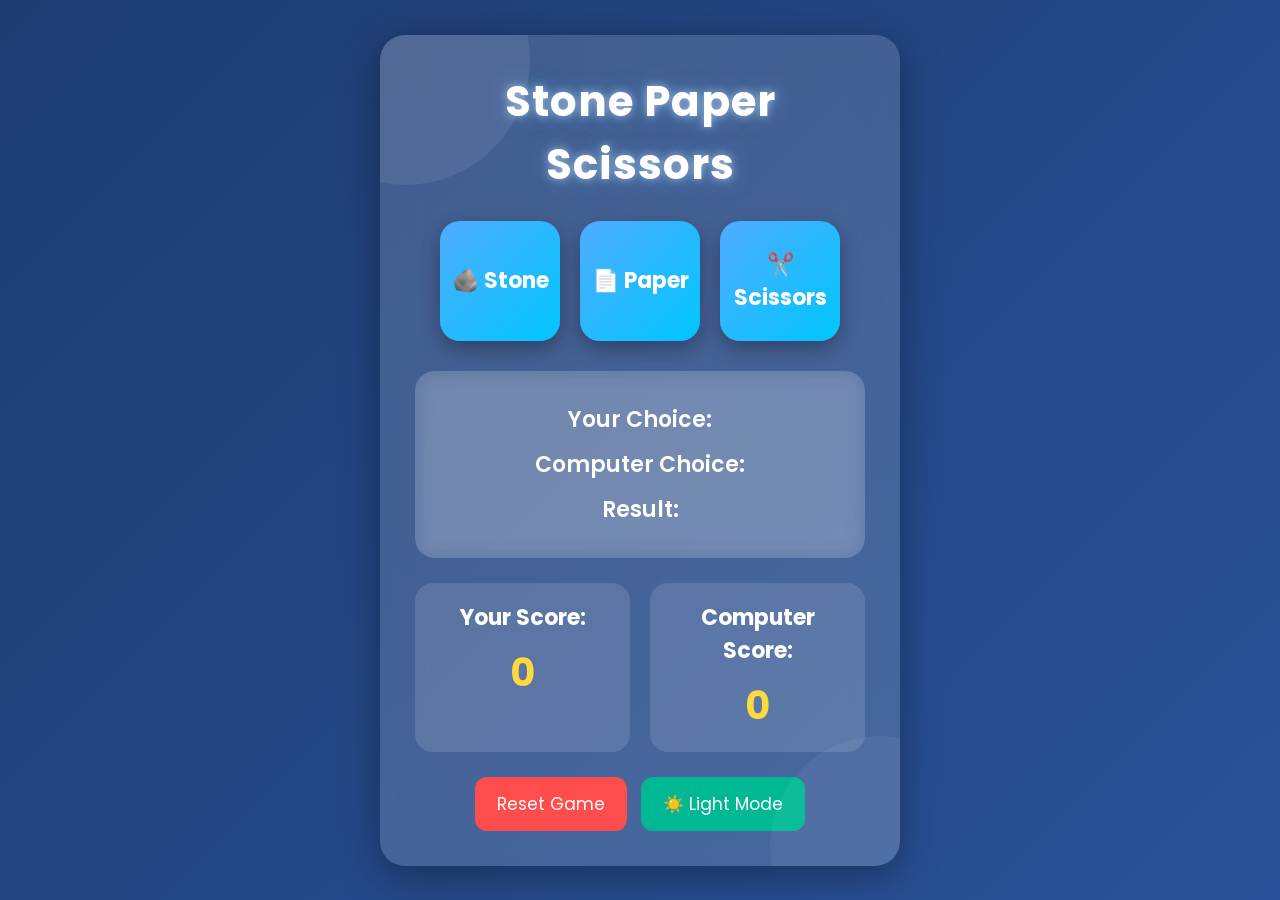
<file: index.html>
<!DOCTYPE html>
<html lang="en">
<head>
    <meta charset="UTF-8">
    <meta name="viewport" content="width=device-width, initial-scale=1.0">
    <title>Stone Paper Scissors Game</title>
    <link rel="stylesheet" href="style1.css">
</head>
<body>

    <div class="container">
        <h1>Stone Paper Scissors</h1>

        <div class="buttons">
            <button onclick="playGame('Stone')">🪨 Stone</button>
            <button onclick="playGame('Paper')">📄 Paper</button>
            <button onclick="playGame('Scissors')">✂️ Scissors</button>
        </div>

        <div class="result">
            <h2 id="userChoice">Your Choice: </h2>
            <h2 id="computerChoice">Computer Choice: </h2>
            <h2 id="winner">Result: </h2>
        </div>

        <div class="score">
            <h3>Your Score: <span id="userScore">0</span></h3>
            <h3>Computer Score: <span id="computerScore">0</span></h3>
        </div>

        <button class="reset" onclick="resetGame()">Reset Game</button>
        <button class="reset-btn" id="theme-btn">🌙 Dark Mode</button>
    </div>

    <script src="game1.js"></script>

</body>
</html>
</file>
<file: style1.css>
/* Google Font */
@import url('https://fonts.googleapis.com/css2?family=Poppins:wght@300;400;600;700&display=swap');

*{
    margin:0;
    padding:0;
    box-sizing:border-box;
    font-family:'Poppins',sans-serif;
}

/* Dark Theme Variables */

:root{

    --bg1:#1e3c72;
    --bg2:#2a5298;

    --card:rgba(255,255,255,.15);

    --text:#fff;

    --blue:#4facfe;

    --blueHover:#00c6ff;

    --red:#ff4b5c;

    --green:#28a745;

}

/* Light Theme */

body.light{

    --bg1:#f5f7fa;
    --bg2:#c3cfe2;

    --card:white;

    --text:#222;

}

body{

    min-height:100vh;

    display:flex;

    justify-content:center;

    align-items:center;

    background:linear-gradient(135deg,var(--bg1),var(--bg2));

    transition:.5s;

}

/* Main Card */

.container{

    width:520px;

    padding:35px;

    border-radius:25px;

    text-align:center;

    color:var(--text);

    background:var(--card);

    backdrop-filter:blur(20px);

    box-shadow:0 10px 40px rgba(0,0,0,.35);

    transition:.5s;

}

/* Heading */

h1{

    font-size:42px;

    margin-bottom:25px;

    font-weight:700;

    letter-spacing:1px;

}

/* Buttons */

.buttons{

    display:flex;

    justify-content:center;

    gap:20px;

    flex-wrap:wrap;

}

.buttons button{

    width:120px;

    height:120px;

    border:none;

    border-radius:20px;

    cursor:pointer;

    background:linear-gradient(135deg,var(--blue),var(--blueHover));

    color:white;

    font-size:22px;

    font-weight:bold;

    transition:.3s;

}

.buttons button:hover{

    transform:translateY(-10px) scale(1.08);

    box-shadow:0 12px 25px rgba(0,0,0,.35);

}

.buttons button:active{

    transform:scale(.95);

}
/* ========================= */
/* RESULT BOX */
/* ========================= */

.result{

    margin-top:30px;
    padding:20px;
    border-radius:20px;

    background:rgba(255,255,255,.12);

    backdrop-filter:blur(10px);

    transition:.4s;

}

.result h2{

    margin:12px 0;

    font-size:22px;

    font-weight:600;

}

/* ========================= */
/* SCORE BOARD */
/* ========================= */

.score{

    margin-top:25px;

    display:flex;

    justify-content:space-between;

    gap:20px;

}

.score h3{

    flex:1;

    background:rgba(255,255,255,.12);

    padding:18px;

    border-radius:18px;

    font-size:22px;

    transition:.3s;

}

.score span{

    display:block;

    font-size:38px;

    margin-top:10px;

    font-weight:bold;

    color:#FFD93D;

}

/* ========================= */
/* BUTTONS */
/* ========================= */

.reset,
.reset-btn{

    margin-top:25px;

    padding:14px 22px;

    font-size:17px;

    border:none;

    border-radius:12px;

    cursor:pointer;

    color:white;

    transition:.3s;

}

.reset{

    background:#ff4d4d;

}

.reset:hover{

    background:#d63031;

    transform:translateY(-3px);

}

.reset-btn{

    margin-left:10px;

    background:#00b894;

}

.reset-btn:hover{

    background:#019875;

    transform:translateY(-3px);

}

/* ========================= */
/* LIGHT MODE */
/* ========================= */

body.light .result{

    background:#f2f2f2;

}

body.light .score h3{

    background:#f8f8f8;

    color:#222;

}

body.light .score span{

    color:#ff9800;

}

/* ========================= */
/* MOBILE */
/* ========================= */

@media(max-width:600px){

.container{

    width:95%;

    padding:25px;

}

h1{

    font-size:32px;

}

.buttons{

    gap:12px;

}

.buttons button{

    width:95px;

    height:95px;

    font-size:18px;

}

.score{

    flex-direction:column;

}

.score h3{

    font-size:20px;

}

.score span{

    font-size:32px;

}

.reset,
.reset-btn{

    width:100%;

    margin-left:0;
}

}
/* ========================= */
/* PREMIUM ANIMATION */
/* ========================= */

.container{
    position:relative;
    overflow:hidden;
}

.container::before{

    content:"";

    position:absolute;

    width:250px;
    height:250px;

    background:rgba(255,255,255,.08);

    border-radius:50%;

    top:-100px;
    left:-100px;

    animation:float1 8s infinite linear;

}

.container::after{

    content:"";

    position:absolute;

    width:220px;
    height:220px;

    background:rgba(255,255,255,.05);

    border-radius:50%;

    bottom:-90px;
    right:-90px;

    animation:float2 10s infinite linear;

}

/* Floating Circles */

@keyframes float1{

0%{
transform:translate(0,0) rotate(0deg);
}

50%{
transform:translate(30px,25px) rotate(180deg);
}

100%{
transform:translate(0,0) rotate(360deg);
}

}

@keyframes float2{

0%{
transform:translate(0,0) rotate(0deg);
}

50%{
transform:translate(-35px,-20px) rotate(180deg);
}

100%{
transform:translate(0,0) rotate(360deg);
}

}

/* Heading Glow */

h1{

text-shadow:
0 0 8px rgba(255,255,255,.5),
0 0 20px rgba(79,172,254,.5);

}

/* Button Glow */

.buttons button{

box-shadow:
0 8px 20px rgba(0,0,0,.3);

}

.buttons button:hover{

box-shadow:

0 0 20px #4facfe,

0 0 40px #4facfe,

0 10px 25px rgba(0,0,0,.4);

}

/* Result Animation */

.result{

animation:fadeUp .6s;

}

@keyframes fadeUp{

from{

opacity:0;
transform:translateY(20px);

}

to{

opacity:1;
transform:translateY(0);

}

}

/* Score Animation */

.score h3{

transition:.4s;

}

.score h3:hover{

transform:scale(1.05);

background:rgba(255,255,255,.2);

}

/* Container Glow */

.container:hover{

box-shadow:

0 0 25px rgba(79,172,254,.4),

0 0 50px rgba(79,172,254,.2);

}

/* Scrollbar */

::-webkit-scrollbar{

width:8px;

}

::-webkit-scrollbar-thumb{

background:#4facfe;

border-radius:20px;

}

/* Selection */

::selection{

background:#4facfe;

color:white;

}
</file>
